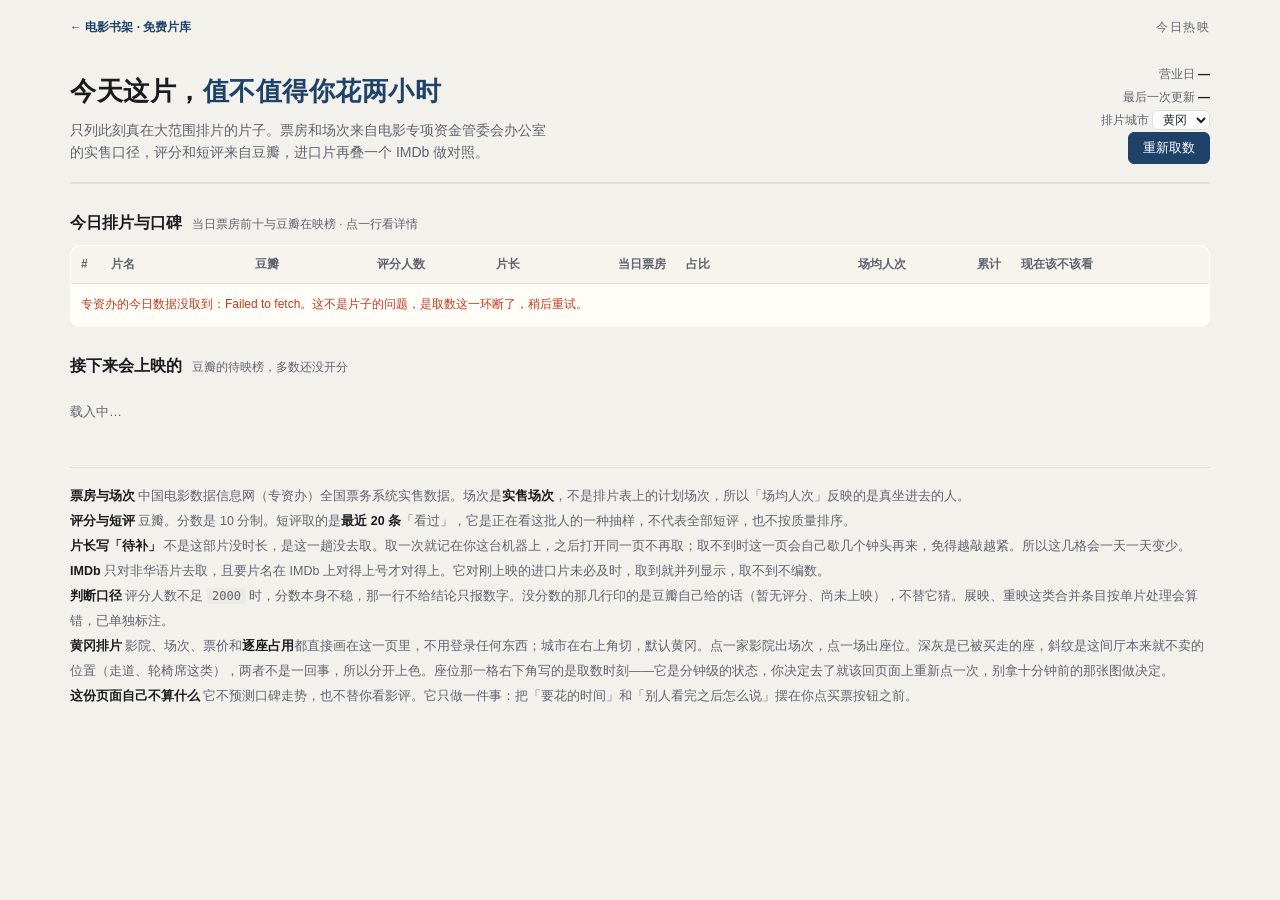
<file: today/index.html>
<!DOCTYPE html>
<html lang="zh-CN">
<head>
<meta charset="UTF-8">
<meta name="viewport" content="width=device-width, initial-scale=1.0">
<title>今日热映 · 电影书架</title>
<meta name="description" content="院线电影决策看板：把专资办的实售数据、豆瓣评分与短评、IMDb 评分放在同一行里，帮你在买票前判断两小时会不会白花。">
<style>
:root{
  --paper:#f3f1ec; --card:#fffdf8; --ink:#191b1f; --sub:#5f6570; --line:#e2ded6;
  --navy:#1f4368; --teal:#2f6f6b; --up:#c23a22; --down:#2c7a5b; --amber:#b6801f;
  --good:#2c7a5b; --mid:#b6801f; --bad:#c23a22; --unknown:#7d8492;
  --star:#e0a92e;
}
*{box-sizing:border-box}
body{margin:0;background:var(--paper);color:var(--ink);
  font:14px/1.6 -apple-system,"Segoe UI","PingFang SC","Microsoft YaHei",sans-serif;
  -webkit-font-smoothing:antialiased}
.wrap{max-width:1180px;margin:0 auto;padding:26px 20px 70px}

/* 顶 */
header{display:flex;align-items:flex-end;justify-content:space-between;gap:20px;flex-wrap:wrap;margin-bottom:6px}
h1{font-size:26px;margin:0;letter-spacing:.5px;font-weight:700}
h1 .q{color:var(--navy)}
.lead{color:var(--sub);margin:6px 0 0;max-width:62ch}
.stamp{font-size:12px;color:var(--sub);text-align:right;line-height:1.9}
.stamp b{color:var(--ink);font-weight:600;font-variant-numeric:tabular-nums}
.btn{border:1px solid var(--navy);background:var(--navy);color:#fff;border-radius:6px;
  padding:6px 14px;font-size:13px;cursor:pointer;font-family:inherit}
.btn:hover{background:#173452}
.btn.ghost{background:transparent;color:var(--navy)}
.btn.ghost:hover{background:#e9eef4}

/* 大盘条 */
.market{display:grid;grid-template-columns:repeat(auto-fit,minmax(150px,1fr));gap:1px;
  background:var(--line);border:1px solid var(--line);border-radius:10px;overflow:hidden;margin:18px 0 8px}
.market div{background:var(--card);padding:12px 14px}
.market .k{font-size:12px;color:var(--sub)}
.market .v{font-size:20px;font-weight:700;font-variant-numeric:tabular-nums;letter-spacing:-.3px}
.market .v small{font-size:12px;font-weight:400;color:var(--sub);margin-left:2px}

/* 表 */
.sec-h{display:flex;align-items:baseline;gap:10px;margin:26px 0 10px}
.sec-h h2{font-size:16px;margin:0;font-weight:700}
.sec-h .n{color:var(--sub);font-size:12px}
table{width:100%;border-collapse:collapse;background:var(--card);border:1px solid var(--line);border-radius:10px;overflow:hidden}
th{font-size:12px;color:var(--sub);font-weight:600;text-align:left;padding:9px 10px;background:#f7f4ee;border-bottom:1px solid var(--line);white-space:nowrap}
td{padding:11px 10px;border-bottom:1px solid #efece6;vertical-align:middle}
tr.row{cursor:pointer}
tr.row:hover td{background:#f8f5ee}
tr.row.open td{background:#f4f0e6}
.num{font-variant-numeric:tabular-nums;text-align:right}
th.num{text-align:right}
.rk{width:30px;color:var(--sub);font-variant-numeric:tabular-nums}
.nm{font-weight:600;font-size:15px}
.nm .tag{display:inline-block;font-size:11px;font-weight:400;color:var(--sub);background:#eef0ea;border:1px solid #e0e3da;
  border-radius:4px;padding:0 6px;margin-left:6px;vertical-align:1px}
.nm .sub{display:block;font-size:12px;font-weight:400;color:var(--sub);margin-top:2px}
.score{font-size:19px;font-weight:700;font-variant-numeric:tabular-nums;letter-spacing:-.4px}
.score.s-good{color:var(--good)} .score.s-mid{color:var(--mid)} .score.s-bad{color:var(--bad)} .score.s-none{color:var(--unknown);font-size:13px;font-weight:400}
.verdict{display:inline-block;font-size:12px;border-radius:4px;padding:2px 8px;white-space:nowrap;font-weight:600}
.v-good{background:#e4f0ea;color:var(--good)} .v-mid{background:#f6eed9;color:var(--mid)}
.v-bad{background:#f7e6e1;color:var(--bad)} .v-none{background:#eceef0;color:var(--unknown)}
.trend-up{color:var(--up)} .trend-dn{color:var(--down)} .trend-flat{color:var(--sub)}
.bar{height:5px;background:#e8e4db;border-radius:3px;overflow:hidden;min-width:52px}
.bar i{display:block;height:100%;background:var(--navy);border-radius:3px}
.dash{color:#b9bec7}

/* 展开 */
tr.detail>td{background:#faf8f3;padding:0;border-bottom:1px solid var(--line)}
.dbox{display:grid;grid-template-columns:minmax(260px,1.05fr) minmax(300px,1.5fr) minmax(210px,.85fr);gap:0}
.dcol{padding:16px 18px;border-right:1px solid var(--line)}
.dcol:last-child{border-right:0}
.sess{grid-column:1/-1;border-top:1px solid var(--line);padding:14px 18px 16px}
.sess .datebar{display:flex;gap:10px;align-items:center;flex-wrap:wrap}
.cin{border-top:1px solid var(--line);margin-top:10px}
.cin .hd{display:flex;gap:12px;align-items:baseline;padding:8px 2px;cursor:pointer;font-size:13px}
.cin .hd:hover{background:#f4f1ea}
.cin .cn{font-weight:600;flex:1 1 220px;min-width:0}
.cin .cd{color:var(--sub);font-size:12px;white-space:nowrap}
.cin .cp{font-variant-numeric:tabular-nums;white-space:nowrap}
.cin .sc{display:none;padding:2px 2px 10px;font-size:12.5px;color:var(--ink)}
.cin.open .sc{display:block}
.sess .slot{display:inline-block;border:1px solid var(--line);border-radius:6px;padding:3px 8px;margin:0 6px 6px 0;background:#fff;white-space:nowrap}
.sess button.slot{font:inherit;font-size:12.5px;color:inherit;cursor:pointer}
.sess .slot b{font-weight:600;font-variant-numeric:tabular-nums}
.sess .slot.on{background:#fbf1d6;border-color:#b9975b}
.seatbox{margin:4px 0 2px}
.sbar{display:flex;gap:7px;align-items:center;flex-wrap:wrap;font-size:12px;color:var(--sub);margin:2px 0 8px}
.sgrid{overflow-x:auto;padding:2px 0 4px}
.srow{display:flex;gap:3px;align-items:center;margin-bottom:3px}
.srl{width:18px;flex:0 0 auto;color:var(--sub);font-size:11px;text-align:right;margin-right:4px;font-variant-numeric:tabular-nums}
.sq{display:inline-block;width:15px;height:13px;flex:0 0 auto;border-radius:3px;border:1px solid #a9b3a0;background:#fff}
.sbar .sq{width:13px;height:11px}
.ssold{background:#9aa0ab;border-color:#878d98}
.smaint{background:repeating-linear-gradient(45deg,#e6e3db,#e6e3db 3px,#f7f5f0 3px,#f7f5f0 6px);border-color:#dcd8ce}
.snone{background:transparent;border-color:transparent}
.slove{width:26px}
.sbar .slove{width:22px}
.swhen{margin-left:auto;font-size:11px;white-space:nowrap}
.sel{font:inherit;font-size:12px;color:var(--ink);background:#fff;border:1px solid var(--line);border-radius:6px;padding:1px 6px}
.dcol h3{font-size:12px;color:var(--sub);margin:0 0 9px;font-weight:600;letter-spacing:.4px}
.dl{display:grid;grid-template-columns:56px 1fr;gap:4px 10px;font-size:13px}
.dl dt{color:var(--sub)}
.dl dd{margin:0}
.intro{font-size:13px;color:#3b4048;margin-top:12px;max-height:132px;overflow:auto;line-height:1.75}
.cmt{border-left:2px solid var(--line);padding:6px 0 6px 10px;margin-bottom:9px;font-size:13px}
.cmt .meta{font-size:11px;color:var(--sub);margin-top:3px}
.cmt .st{font-weight:700;font-variant-numeric:tabular-nums;margin-right:5px}
.st-5{color:var(--good)}.st-4{color:#4f8a5b}.st-3{color:var(--mid)}.st-2{color:#c1703a}.st-1{color:var(--bad)}
.mood{display:flex;height:7px;border-radius:4px;overflow:hidden;margin:2px 0 12px;background:#e8e4db}
.mood i{display:block;height:100%}
.mood .g{background:var(--good)}.mood .m{background:var(--mid)}.mood .b{background:var(--bad)}
.moodn{font-size:12px;color:var(--sub);margin-bottom:12px}
.imdb{font-size:13px}
.imdb .big{font-size:24px;font-weight:700;color:#a8850a;letter-spacing:-.5px;font-variant-numeric:tabular-nums}
.imdb .big small{font-size:12px;color:var(--sub);font-weight:400}
.pill{display:inline-block;font-size:12px;border:1px solid var(--line);background:#fff;border-radius:4px;padding:1px 7px;margin:0 6px 6px 0}
.loading{color:var(--sub);font-size:13px;padding:14px 0}
.err{color:var(--bad);font-size:12px}
.warn{background:#fdf6e6;border:1px solid #f0e2bd;border-radius:8px;padding:10px 14px;font-size:13px;margin:14px 0;color:#6b5417}
.warn b{color:#4d3c0d}

/* 待映 */
.chips{display:flex;flex-wrap:wrap;gap:8px}
.chip{background:var(--card);border:1px solid var(--line);border-radius:8px;padding:8px 12px;font-size:13px;min-width:150px}
.chip b{font-weight:600}
.chip .m{font-size:11px;color:var(--sub);margin-top:2px}
.chip .r{float:right;font-weight:700;font-variant-numeric:tabular-nums}

/* 说明 */
.notes{margin-top:30px;padding-top:16px;border-top:1px solid var(--line);color:var(--sub);font-size:12.5px;line-height:2}
.notes b{color:var(--ink)}
.notes code{background:#eceae4;padding:1px 5px;border-radius:3px;font-size:12px}
@media (max-width:900px){.dbox{grid-template-columns:1fr}.dcol{border-right:0;border-bottom:1px solid var(--line)}}
.site-switch{max-width:1180px;margin:0 auto;padding:18px 20px 0;display:flex;align-items:center;justify-content:space-between;gap:16px;font-size:12px}
.site-switch a{display:inline-flex;align-items:center;gap:7px;color:var(--navy);font-weight:700;text-decoration:none}
.site-switch a:hover{text-decoration:underline}
.site-switch span{color:var(--sub);letter-spacing:.12em}
@media(max-width:600px){.site-switch{padding:14px 16px 0}.site-switch span{display:none}}
</style>
</head>
<body>
<nav class="site-switch" aria-label="电影书架导航">
  <a href="../">← 电影书架 · 免费片库</a>
  <span>今日热映</span>
</nav>
<div class="wrap">

<header>
  <div>
    <h1>今天这片，<span class="q">值不值得你花两小时</span></h1>
    <p class="lead">只列此刻真在大范围排片的片子。票房和场次来自电影专项资金管委会办公室的实售口径，评分和短评来自豆瓣，进口片再叠一个 IMDb 做对照。</p>
  </div>
  <div class="stamp">
    <div>营业日 <b id="tDay">—</b></div>
    <div>最后一次更新 <b id="tUpd">—</b></div>
    <div>排片城市 <select id="citySel" class="sel"></select></div>
    <div><button class="btn" id="bReload">重新取数</button></div>
  </div>
</header>

<div class="market" id="market"></div>
<div id="banner"></div>

<div class="sec-h">
  <h2>今日排片与口碑</h2>
  <span class="n" id="tblNote">当日票房前十与豆瓣在映榜 · 点一行看详情</span>
</div>
<table>
  <thead><tr>
    <th class="rk">#</th>
    <th>片名</th>
    <th class="num">豆瓣</th>
    <th class="num">评分人数</th>
    <th class="num">片长</th>
    <th class="num">当日票房</th>
    <th>占比</th>
    <th class="num">场均人次</th>
    <th class="num">累计</th>
    <th>现在该不该看</th>
  </tr></thead>
  <tbody id="tb"><tr><td colspan="10" class="loading">正在取数…</td></tr></tbody>
</table>

<div class="sec-h"><h2>接下来会上映的</h2><span class="n">豆瓣的待映榜，多数还没开分</span></div>
<div class="chips" id="soon"><span class="loading">载入中…</span></div>

<div class="notes">
  <div><b>票房与场次</b> 中国电影数据信息网（专资办）全国票务系统实售数据。场次是<b>实售场次</b>，不是排片表上的计划场次，所以「场均人次」反映的是真坐进去的人。</div>
  <div><b>评分与短评</b> 豆瓣。分数是 10 分制。短评取的是<b>最近 20 条</b>「看过」，它是正在看这批人的一种抽样，不代表全部短评，也不按质量排序。</div>
  <div><b>片长写「待补」</b> 不是这部片没时长，是这一趟没去取。取一次就记在你这台机器上，之后打开同一页不再取；取不到时这一页会自己歇几个钟头再来，免得越敲越紧。所以这几格会一天一天变少。</div>
  <div><b>IMDb</b> 只对非华语片去取，且要片名在 IMDb 上对得上号才对得上。它对刚上映的进口片未必及时，取到就并列显示，取不到不编数。</div>
  <div><b>判断口径</b> 评分人数不足 <code>2000</code> 时，分数本身不稳，那一行不给结论只报数字。没分数的那几行印的是豆瓣自己给的话（暂无评分、尚未上映），不替它猜。展映、重映这类合并条目按单片处理会算错，已单独标注。</div>
  <div><b>黄冈排片</b> 影院、场次、票价和<b>逐座占用</b>都直接画在这一页里，不用登录任何东西；城市在右上角切，默认黄冈。点一家影院出场次，点一场出座位。深灰是已被买走的座，斜纹是这间厅本来就不卖的位置（走道、轮椅席这类），两者不是一回事，所以分开上色。座位那一格右下角写的是取数时刻——它是分钟级的状态，你决定去了就该回页面上重新点一次，别拿十分钟前的那张图做决定。</div>
  <div><b>这份页面自己不算什么</b> 它不预测口碑走势，也不替你看影评。它只做一件事：把「要花的时间」和「别人看完之后怎么说」摆在你点买票按钮之前。</div>
</div>

</div>

<script>
'use strict';
/* ============ 取数 ============ */
/* 专资办和排片那一层都不回跨域头，得借一层转发。线上是 proxy.jiuchu.top 上那个 Worker；
   本机预览时同一批路由由 preview-server.js 提供，所以这里按域名切，不发绝对地址。 */
const PROXY = /^(127\.0\.0\.1|localhost)$/.test(location.hostname) ? '' : 'https://proxy.jiuchu.top';
const ZGY_BASE = 'https://www.zgdypw.cn/data/';
const DB_BASE  = 'https://m.douban.com/rexxar/api/v2';
const MINI = 2000;                     // 评分人数低于这个数就不下结论
const MINR = 8;                        // 展开短评至少要这么多条带文字

// 豆瓣的三个榜单都没收录的片子，手工补条目号；键是去掉标点空格的专资办片名。
// 条目号就是 https://movie.douban.com/subject/<这里>/ 地址里那串数字。
const SEED_IDS = {
  '我们仅有一次的人生': '36424371'
};

const norm = s => String(s || '').replace(/[\u200e\u200f\u202a\u200b\u3000\s]/g, '').replace(/[：:·.。]/g, '').toLowerCase();
const isShow = s => /展映|艺联|全国.*经典|影展|电影节/.test(String(s));

function jget(url, headers) {
  return fetch(url, { headers: headers || {}, signal: AbortSignal.timeout(20000) })
    .then(r => { if (!r.ok) throw new Error('HTTP ' + r.status); return r.text(); })
    .then(t => { try { return JSON.parse(t); } catch (e) { throw new Error('返回的不是 JSON'); } });
}

/* 豆瓣和 IMDb 都只认 JSONP：浏览器 <script> 会带上本页的 Referer，豆瓣要的就是这个头。 */
function jsonp(base, params) {
  return new Promise((resolve, reject) => {
    const cb = '__jp' + Math.random().toString(36).slice(2, 8);
    const s = document.createElement('script');
    let done = false;
    const settle = fn => a => { if (done) return; done = true; clearTimeout(timer);
      try { delete window[cb]; } catch (e) {} s.remove(); fn(a); };
    const ok = settle(resolve), bad = settle(reject);
    window[cb] = d => ok(d);
    s.onerror = () => bad(new Error('脚本没加载上'));
    const timer = setTimeout(() => bad(new Error('超时')), 15000);
    const q = Object.entries(params).map(([k, v]) => k + '=' + encodeURIComponent(v)).join('&');
    s.src = base + (base.includes('?') ? '&' : '?') + q + '&callback=' + cb;
    document.head.appendChild(s);
  });
}
const qp = o => Object.entries(o).map(([k, v]) => k + '=' + encodeURIComponent(v)).join('&');

/* 豆瓣：热映 / 待映 两个榜单，匿名可取，一次给全 ID＋评分＋主创 */
const dbShowing = () => jsonp(DB_BASE + '/subject_collection/movie_showing/items',
  { count: 60, for_mobile: 1, ck: 'jq_a' });
const dbSoon = () => jsonp(DB_BASE + '/subject_collection/movie_soon/items',
  { count: 30, for_mobile: 1, ck: 'jq_a' });
const dbSearch = name => jsonp(DB_BASE + '/search/suggestion', { q: name });
/* 豆瓣：单片详情、最近短评 —— 展开时才发 */
const dbDetail = id => jsonp(`${DB_BASE}/movie/${id}`, { for_mobile: 1, ck: 'jq_a' });
const dbCmts = id => jsonp(`${DB_BASE}/movie/${id}/interests`,
  { status: 'done', sort: 'new', count: 20, for_mobile: 1, ck: 'jq_a' });

/* 专资办：没有跨域头，必须借一层转发 */
const zgy = f => jget(PROXY + '/proxy?url=' + encodeURIComponent(ZGY_BASE + f));

/* 排片与座位：这一层从片单、影院、场次到逐座状态是同一家给的，不要登录态也不收凭证。
   它不回跨域头，所以和专资办一样走中转，中转那一侧只补一个公开的分站号。
   坐标只用来算距离，城市是这里写死的，不是按访问者 IP 猜的。 */
const CITIES = [
  { name: '黄冈', code: '421100', lat: 30.453, lng: 114.871 },
  { name: '武汉', code: '420100', lat: 30.517, lng: 114.365 },
  { name: '鄂州', code: '420700', lat: 30.394, lng: 114.895 },
  { name: '黄石', code: '420200', lat: 30.200, lng: 114.972 },
  { name: '孝感', code: '420900', lat: 30.917, lng: 113.955 }
];
const CITY_KEY = 'movieboard.city.v1';
const fxCity = () => CITIES[Math.min(+(localStorage.getItem(CITY_KEY) || 0) || 0, CITIES.length - 1)] || CITIES[0];

const fx = (p, params) => jget(PROXY + '/fx?' + qp(Object.assign({ p }, params)));
const fxData = r => {
  if (!r || typeof r !== 'object') throw new Error('没回话');
  if (r.code !== 0) throw new Error(String(r.error || r.msg || ('code ' + r.code)).slice(0, 70));
  return r.data || {};
};

/* 时刻：它给的是毫秒时间戳，按北京切 */
const hhmm = ms => { const d = new Date(ms + 8 * 3600000);
  return String(d.getUTCHours()).padStart(2, '0') + ':' + String(d.getUTCMinutes()).padStart(2, '0'); };
const ymd = d => { const x = new Date(d.getTime() + 8 * 3600000);
  return x.toISOString().slice(0, 10); };

let fxCache = { code: '', at: 0, list: null };
async function fxFilms() {
  const c = fxCity();
  if (fxCache.code === c.code && fxCache.list && Date.now() - fxCache.at < 6 * 3600e3) return fxCache.list;
  const d = fxData(await fx('/api/mongo/film_list', { cityCode: c.code, type: 'HotFilm' }));
  fxCache = { code: c.code, at: Date.now(), list: (d.list || []).map(f => ({
    id: f.filmId, name: f.name, dur: f.duration, area: f.movieArea })) };
  return fxCache.list;
}
const matchFx = (name, list) => {
  const n = norm(name);
  if (!n) return null;
  return list.find(s => norm(s.name) === n)
      || list.find(s => norm(s.name).includes(n) || n.includes(norm(s.name)))
      || null;
};

async function fxDates(filmId) {
  const c = fxCity();
  const d = fxData(await fx('/api/mongo/film_dates', { cityCode: c.code, filmId }));
  return (d.cinemaDates || []).map(x => x.date);
}
async function fxCinemas(filmId, date) {
  const c = fxCity();
  const d = fxData(await fx('/api/mongo/film_cinema_list', {
    cityCode: c.code, regionId: '', cinemaLineId: '', page: 0, keywords: '',
    latitude: c.lat, longitude: c.lng, date, filmId, tags: '' }));
  return { total: d.total || 0, list: (d.list || []).map(x => ({
    id: x.cinemaId, name: x.cinemaName, addr: x.cinemaAddress,
    dist: x.distanceText, price: x.netPrice, down: x.downPrice })) };
}

const roomCache = {};
async function fxRooms(cinemaId, filmId, date) {
  const key = cinemaId + '|' + filmId + '|' + date;
  if (roomCache[key]) return roomCache[key];
  const d = fxData(await fx('/api/mongo/film_rooms', { cinemaId, filmId, date }));
  const out = (d.rooms || []).map(r => ({
    sid: r.showId, ts: +r.showTime, open: hhmm(r.showTime), hall: r.hallName,
    ver: r.showVersionType, lang: r.language, price: r.netPrice, dur: r.duration }))
    .sort((a, b) => a.ts - b.ts);
  roomCache[key] = out;
  return out;
}

async function fxSeats(showId) {
  const d = fxData(await fx('/api/mongo/room_seats', { showId }));
  return { room: d.room || {}, sections: (d.room && d.room.sections) || [], seats: d.seats || [] };
}

/* IMDb：OMDb 负责把片名换成 tt 号（它有跨域头），实时评分只能从 IMDb 自己的
   打包接口取，那个接口没有跨域头，只认 <script> 标签式的回调。 */
function imdbPacked(tt) {
  return new Promise((resolve, reject) => {
    const s = document.createElement('script');
    const prev = window.imdb;
    let done = false;
    const settle = fn => a => { if (done) return; done = true; clearTimeout(timer);
      if (prev === undefined) delete window.imdb; else window.imdb = prev;
      s.remove(); fn(a); };
    const ok = settle(resolve), bad = settle(reject);
    window.imdb = { rating: { run: d => ok(d) } };
    s.onerror = () => bad(new Error('IMDb 没回话'));
    const timer = setTimeout(() => bad(new Error('超时')), 12000);
    s.src = 'https://p.media-imdb.com/static-content/documents/v1/title/' + tt +
            '/ratings%3Fjsonp=imdb.rating.run:imdb.api.title.ratings/data.json';
    document.head.appendChild(s);
  });
}

async function imdbOf(title, year) {
  if (!title) return null;
  const o = await jget('https://www.omdbapi.com/?apikey=40700ff1&' + qp({ t: title, y: year || '' }));
  if (!o || !o.imdbID || o.Response === 'False') return null;
  let rating = null, votes = null, top = null;
  if (o.imdbRating && o.imdbRating !== 'N/A') rating = +o.imdbRating;
  if (o.imdbVotes && o.imdbVotes !== 'N/A') votes = +String(o.imdbVotes).replace(/,/g, '');
  try {
    const d = await imdbPacked(o.imdbID);
    const r = d && d.resource;
    if (r) { if (r.rating) rating = +r.rating; if (r.ratingCount) votes = +r.ratingCount; if (r.topRank) top = +r.topRank; }
  } catch (e) { /* packed 取不到就退回 OMDb 的那份 */ }
  const rt = (o.Ratings || []).find(x => x.Source === 'Rotten Tomatoes');
  return { tt: o.imdbID, en: o.Title, yr: o.Year, rating, votes, top,
           metascore: o.Metascore, rt };
}

/* ============ 展示 ============ */
const bj = iso => { const d = new Date(new Date(iso).getTime() + 8 * 3600000);
  return `${d.getUTCMonth() + 1}/${d.getUTCDate()} ${String(d.getUTCHours()).padStart(2, '0')}:${String(d.getUTCMinutes()).padStart(2, '0')}`; };
const wan = v => v >= 10000 ? (v / 10000).toFixed(2) + '<small>亿</small>' : Math.round(v) + '<small>万</small>';
const cnt = v => v >= 10000 ? (v / 10000).toFixed(1) + '万' : (v == null ? '—' : String(v));
const esc = s => String(s == null ? '' : s).replace(/[&<>"]/g, c => ({ '&': '&amp;', '<': '&lt;', '>': '&gt;', '"': '&quot;' }[c]));

const S = { films: [], db: new Map(), market: null };

/* 片长取一次就存本机，因为这一栏只会给新上的片子带来新请求，老片子不必每次再取一遍。 */
const DUR_KEY = 'movieboard.dur.v1';
const durCache = (() => {
  let m = {};
  try { m = JSON.parse(localStorage.getItem(DUR_KEY) || '{}') || {}; } catch (e) {}
  return {
    get: id => m[id],
    has: id => m[id] !== undefined,
    put(id, v) { m[id] = v; try { localStorage.setItem(DUR_KEY, JSON.stringify(m)); } catch (e) {} }
  };
})();
const durHtml = v => v ? v + '<small style="color:var(--sub)"> 分钟</small>' : '<span class="dash">—</span>';

/* 被挡一次之后，紧接着再试只会让那一扇窗关得更久（实测挡过一次以后连隔 6 秒的三发全是同一句拒绝）。
   所以记下被挡的时刻：这台机器上三小时之内不再自动去取，手动展开仍然试。 */
const BLOCK_KEY = 'movieboard.detBlock.v1';
const BLOCK_MS = 3 * 3600 * 1000;
const detBlocked = () => Date.now() - (+(localStorage.getItem(BLOCK_KEY) || 0)) < BLOCK_MS;
const markBlocked = () => { try { localStorage.setItem(BLOCK_KEY, String(Date.now())); } catch (e) {} };
const clearBlocked = () => { try { localStorage.removeItem(BLOCK_KEY); } catch (e) {} };

/* 榜单在没分数时自己会给一句话，这句话照抄，不替它编。 */
const nrReason = f => (f.db && f.db.null_rating_reason) || '';

function verdict(f) {
  if (f.show) return ['v-none', '展映合并条目', '不是单片，按单片算会错'];
  if (!f.id) return ['v-none', '豆瓣没对上号', '这份片单里没有它的豆瓣条目，不给结论'];
  const r = f.db && f.db.rating;
  if (!r || !r.value) {
    const why = nrReason(f);
    if (why === '尚未上映') return ['v-none', '还没上映', '豆瓣标的就是尚未上映，分不出好坏'];
    if (why) return ['v-none', why, '看的人太少或片子太新，没有可信分数'];
    return ['v-none', '豆瓣还没开分', '片太新或看的人太少，没有可信分数'];
  }
  const n = r.count;
  if (n < MINI) return ['v-none', `样本仅 ${n} 人`, '人太少，分数本身不稳，别当依据'];
  const v = r.value;
  if (v >= 7.5) return ['v-good', '可以放心去看', `豆瓣 ${v.toFixed(1)} 分、${n} 人评`];
  if (v >= 6.5) return ['v-good', '大概率不亏', `豆瓣 ${v.toFixed(1)} 分`];
  if (v >= 5.5) return ['v-mid', '挑着看', `豆瓣 ${v.toFixed(1)} 分，接受不了节奏慢就别去`];
  if (v >= 4.5) return ['v-mid', '类型片，别指望剧情', `豆瓣 ${v.toFixed(1)} 分`];
  return ['v-bad', '大概率踩雷', `豆瓣 ${v.toFixed(1)} 分、${n} 人评`];
}

function renderMarket() {
  const d = S.market.day, rt = S.market.rt;
  const perSession = d.session ? (d.audience / d.session) : null;
  const price = d.audience ? (d.box * 1e4 / d.audience) : null;
  document.getElementById('market').innerHTML = [
    ['当日总票房', wan(d.box), ''],
    ['观影人次', cnt(d.audience), ''],
    ['实售场次', cnt(d.session), ''],
    ['营业影院', cnt(d.cinema), ''],
    ['场均人次', perSession == null ? '—' : perSession.toFixed(2), ''],
    ['平均票价', price == null ? '—' : price.toFixed(1) + '<small>元</small>', ''],
    ['此刻累计', rt ? wan(rt.totalBoxoffice) + `<small> · 含服务费 ${rt.totalService}万</small>` : '—', '']
  ].map(([k, v]) => `<div><div class="k">${k}</div><div class="v">${v}</div></div>`).join('');
  document.getElementById('tDay').textContent = S.market.businessDay;
  document.getElementById('tUpd').textContent = bj(new Date().toISOString());
}

function renderTable() {
  const tot = S.market.day.box;
  document.getElementById('tb').innerHTML = S.films.map((f, i) => {
    const r = f.db && f.db.rating;
    const hasR = r && r.value;
    const cls = !hasR ? 's-none' : r.count < MINI ? 's-none' : r.value >= 6.5 ? 's-good' : r.value >= 5 ? 's-mid' : 's-bad';
    const [vc, vt] = verdict(f);
    const ratio = f.hasBox && f.day > 0 ? f.total / f.day : null;
    const trend = !f.hasBox ? '<span class="dash">—</span>'
      : ratio <= 1.6 ? '<span class="trend-up">刚开画</span>'
      : ratio >= 40 ? '<span class="trend-dn">已放很久</span>'
      : '<span class="trend-flat">放映中</span>';
    return `<tr class="row" data-i="${i}">
      <td class="rk">${f.hasBox ? f.rank : '—'}</td>
      <td class="nm">${esc(f.name)}${f.show ? '<span class="tag">展映</span>' : ''}
        ${f.info ? `<span class="sub">${esc(f.info)}</span>` : ''}</td>
      <td class="num"><span class="score ${cls}" data-cell="s" title="${esc(hasR ? '' : nrReason(f))}">${
        hasR ? r.value.toFixed(1) : f.id ? (nrReason(f) || '未开分') : '未收录'}</span></td>
      <td class="num" data-cell="n">${hasR ? cnt(r.count) : '<span class="dash">—</span>'}</td>
      <td class="num" data-cell="d">${f.id ? (durCache.has(f.id) ? durHtml(durCache.get(f.id))
                          : '<span class="dash" title="还没去取，点开这一行就会补上">待补</span>')
                          : '<span class="dash">—</span>'}</td>
      <td class="num">${f.hasBox ? f.day.toFixed(0) + '<small style="color:var(--sub)"> 万</small>' : '<span class="dash">—</span>'}</td>
      <td>${f.hasBox ? `<div class="bar"><i style="width:${Math.min(100, f.day / tot * 100).toFixed(1)}%"></i></div>
        <span style="font-size:11px;color:var(--sub)">${(f.day / tot * 100).toFixed(1)}%</span>` : '<span class="dash">—</span>'}</td>
      <td class="num">${f.hasBox && f.session ? (f.aud / f.session).toFixed(1) : '—'}</td>
      <td class="num">${f.hasBox ? (f.total >= 10000 ? (f.total / 1e4).toFixed(2) + '<small style="color:var(--sub)"> 亿</small>' : f.total.toFixed(0) + '<small style="color:var(--sub)"> 万</small>') + '<br>' + trend : '<span class="dash">—</span>'}</td>
      <td><span class="verdict ${vc}" data-cell="v" title="${esc(verdict(f)[2])}">${vt}</span></td>
    </tr><tr class="detail" data-d="${i}" hidden><td colspan="10"></td></tr>`;
  }).join('');
  document.querySelectorAll('tr.row').forEach(tr => tr.onclick = () => toggle(+tr.dataset.i, tr));
}

async function toggle(i, tr) {
  const drow = document.querySelector(`tr.detail[data-d="${i}"]`);
  const open = !drow.hidden;
  document.querySelectorAll('tr.detail').forEach(d => { d.hidden = true; });
  document.querySelectorAll('tr.row').forEach(r => r.classList.remove('open'));
  if (open) return;
  drow.hidden = false; tr.classList.add('open');
  const f = S.films[i];
  if (!drow.dataset.loaded) {
    drow.querySelector('td').innerHTML = '<div class="loading">正在取这部片的详情…</div>';
    drow.dataset.loaded = '1';
    drow.querySelector('td').innerHTML = await buildDetail(f);
    fillSessions(f, drow);          // 排片那一格单独填，取数慢也不挡上面那些
  }
}

/* 票房结构：只吃专资办的那一行，不依赖豆瓣，所以没条目号也能给 */
function boxStruct(f) {
  if (!f.hasBox) return `<h3 style="margin-top:0">票房结构</h3><div class="imdb">专资办这份接口只给当日票房前十，这部片没有单部当日票房、场次和累计数据。</div>`;
  const ratio = f.day > 0 ? f.total / f.day : null;
  return `<h3 style="margin-top:0">票房结构</h3><div class="imdb">
    <div class="dl"><dt>当日</dt><dd>${f.day.toFixed(1)} 万元</dd>
      <dt>累计</dt><dd>${f.total >= 10000 ? (f.total / 1e4).toFixed(2) + ' 亿元' : f.total.toFixed(1) + ' 万元'}</dd>
      <dt>累计/当日</dt><dd>${ratio == null ? '—' : ratio.toFixed(1) + ' 倍'}</dd>
      <dt>实售场次</dt><dd>${f.session} 场</dd>
      <dt>观影人次</dt><dd>${f.aud} 人</dd>
      <dt>场均人次</dt><dd>${f.session ? (f.aud / f.session).toFixed(2) : '—'}</dd>
      <dt>票价</dt><dd>${f.aud ? (f.day * 1e4 / f.aud).toFixed(1) : '—'} 元</dd></div>
    <div class="moodn" style="margin-top:8px">累计/当日 在 1.6 倍以内基本是刚开画，数字还在爬；超过 40 倍说明已经放了很久，剩下的多是长尾。</div>
  </div>`;
}

/* 排片这一格：日期和影院先给，场次等点开那一家再取，座位等点开那一格再取。
   座位图就在这格里面——它给的是「这一场此刻还剩哪些位置」，不是画一张好看的厅。 */
function sessionBlock(f) {
  return `<div class="sess" data-sess>
    <h3>${esc(fxCity().name)}排片 · 座位</h3>
    <div class="sessbody"><span class="moodn" style="margin:0">正在取这一部在${esc(fxCity().name)}的场次…</span></div>
  </div>`;
}

/* 它把座位状态写成两个字段：whstate=LK 是这间厅永久不卖的位置（它自己前端标「维护」），
   status=LK 才是被人买走的。合成一个色，满场和空场就长得一样。 */
const seatCls = s => s.whstate === 'LK' ? 'smaint' : (s.status === 'LK' ? 'ssold' : 'sfree');

function seatGrid(seats) {
  let maxR = 0, maxC = 0, minC = 1e9;
  const at = {};
  for (const s of seats) {
    const r = +s.rowNo, c = +s.columnNo;
    if (!(r > 0) || !(c > 0)) continue;
    if (r > maxR) maxR = r;
    if (c > maxC) maxC = c;
    if (c < minC) minC = c;
    at[r + ':' + c] = s;
  }
  if (!maxR) return '';
  let out = '';
  for (let r = 1; r <= maxR; r++) {
    out += `<div class="srow"><span class="srl">${r}</span>`;
    for (let c = minC; c <= maxC; c++) {
      const s = at[r + ':' + c];
      out += s ? `<span class="sq ${seatCls(s)}${s.lovestatus === 1 ? ' slove' : ''}" title="${esc(s.seatNo)}"></span>`
                : '<span class="sq snone"></span>';
    }
    out += '</div>';
  }
  return `<div class="sgrid">${out}</div>`;
}

function seatPanel(d, r) {
  let sold = 0, maint = 0, love = 0;
  for (const s of d.seats) {
    if (s.whstate === 'LK') maint++;
    else if (s.status === 'LK') sold++;
    if (s.lovestatus === 1) love++;
  }
  const free = d.seats.length - sold - maint;
  const pr = [...new Set(d.sections.map(x => x.netPrice).filter(x => x != null))];
  const hall = String((r && r.hall) || (d.room && d.room.hallName) || '').slice(0, 22);
  const dur = (r && r.dur) || (d.room && d.room.duration);
  return `<div class="sbar"><span class="sq sfree"></span>可选 ${free}` +
    `<span class="sq ssold"></span>已售 ${sold}` +
    (maint ? `<span class="sq smaint"></span>不卖 ${maint}` : '') +
    (love ? `<span class="sq slove"></span>情侣座` : '') +
    ` 共 ${d.seats.length} 座` +
    (pr.length ? ' · 票价 ' + pr.map(x => '￥' + (+x).toFixed(1)).join(' / ') : '') +
    ` · ${esc(hall)}${dur ? ' ' + esc(dur) + ' 分钟' : ''}` +
    ` <span class="swhen">座位状态取于 ${esc(hhmm(Date.now()))}</span></div>` + seatGrid(d.seats);
}

async function fillSessions(f, drow) {
  const box = drow.querySelector('[data-sess] .sessbody');
  if (!box) return;
  const cn = fxCity().name;
  let list;
  try { list = await fxFilms(); }
  catch (e) { box.innerHTML = `<div class="err">排片那层没答话：${esc(e.message)}。这一格空着是取数没接上，不是这部片没排。</div>`; return; }
  const m = matchFx(f.name, list);
  if (!m) { box.innerHTML = `<div class="moodn" style="margin:0">${esc(cn)}的片单（${list.length} 部）里没有这一部——可能刚下映，也可能这一家不卖它。</div>`; return; }
  const how = norm(m.name) === norm(f.name) ? '' : `（按片名对的，那边叫「${esc(m.name)}」）`;

  let dates = [];
  try { dates = await fxDates(m.id); } catch (e) { dates = []; }
  const today = ymd(new Date());
  if (!dates.length) dates = [today];
  let date = dates.includes(today) ? today : dates[0];

  const head = document.createElement('div');
  const body = document.createElement('div');
  box.innerHTML = '';
  box.appendChild(head);
  box.appendChild(body);

  async function load() {
    body.innerHTML = '<span class="moodn" style="margin:0">取影院…</span>';
    let cs;
    try { cs = await fxCinemas(m.id, date); }
    catch (e) { body.innerHTML = `<div class="err">影院列表没取到：${esc(e.message)}。</div>`; return; }
    if (!cs.list.length) { body.innerHTML = `<div class="moodn" style="margin:0">${esc(date)} ${esc(cn)}没有一家影院在排它。</div>`; return; }
    body.innerHTML = `<div class="moodn" style="margin:0 0 6px">${esc(date)} 本市 ${cs.total} 家在映、列最近 ${cs.list.length} 家；` +
      `点一行出场次，点一场出座位${how}。距离是从${esc(cn)}市中心量的，不是从你家。</div>` +
      cs.list.map((c, i) => `<div class="cin" data-c="${i}"><div class="hd">` +
        `<span class="cn">${esc(c.name)}</span>` +
        `<span class="cd">${esc(c.dist || '—')}</span>` +
        `<span class="cp">${c.price != null ? '￥' + (+c.price).toFixed(1) + ' 起' : '—'}</span>` +
        `</div><div class="sc"></div></div>`).join('');

    body.querySelectorAll('.cin').forEach(el => {
      const cin = cs.list[+el.dataset.c];
      el.querySelector('.hd').onclick = async () => {
        el.classList.toggle('open');
        if (el.dataset.got) return;
        el.dataset.got = '1';
        const sc = el.querySelector('.sc');
        sc.innerHTML = '<span class="moodn" style="margin:0">取场次…</span>';
        let rows;
        try { rows = await fxRooms(cin.id, m.id, date); }
        catch (e) { delete el.dataset.got; sc.innerHTML = `<span class="err">${esc(e.message)}</span>`; return; }
        if (!rows.length) { sc.innerHTML = '<span class="moodn" style="margin:0">这一家在这一天没排它（当天的表是空的），换一天或换一家。</span>'; return; }
        sc.innerHTML = rows.map(r =>
          `<button class="slot se" data-i="${r.sid}" title="${esc(r.hall || '')} ${esc(r.ver || '')}">` +
          `<b>${esc(r.open)}</b>${r.ver ? ' ' + esc(String(r.ver).slice(0, 8)) : ''}` +
          (r.price != null ? ` <span class="cd">￥${(+r.price).toFixed(1)}</span>` : '') +
          `</button>`).join('') + '<div class="seatbox"></div>';

        const sbox = sc.querySelector('.seatbox');
        sc.querySelectorAll('.se').forEach(b => {
          b.onclick = async () => {
            sc.querySelectorAll('.se').forEach(x => x.classList.toggle('on', x === b));
            if (sbox.dataset.sid === b.dataset.i && sbox.innerHTML) { sbox.innerHTML = ''; sbox.dataset.sid = ''; return; }
            sbox.dataset.sid = b.dataset.i;
            sbox.innerHTML = '<span class="moodn" style="margin:0">取座位…</span>';
            const r = rows.find(x => x.sid === b.dataset.i);
            try {
              const d = await fxSeats(b.dataset.i);
              if (!d.seats.length) { sbox.innerHTML = '<span class="moodn" style="margin:0">这一场没给座位表——不是空场，是它没回这一层。</span>'; return; }
              sbox.innerHTML = seatPanel(d, r);
            } catch (e) { sbox.innerHTML = `<span class="err">座位没取到：${esc(e.message)}</span>`; }
          };
        });
      };
    });
  }

  function drawDates() {
    head.innerHTML = `<div class="datebar" style="margin-bottom:8px">` +
      dates.map(d => `<button class="slot dt${d === date ? ' on' : ''}" data-d="${esc(d)}">` +
        `${esc(d === today ? '今天' : d.slice(5))}</button>`).join('') + '</div>';
    head.querySelectorAll('.dt').forEach(b => b.onclick = () => { date = b.dataset.d; drawDates(); load(); });
  }
  drawDates();
  load();
}

async function buildDetail(f) {
  if (f.show) return `<div class="dbox"><div class="dcol" style="grid-column:1/-1">
    <h3>这一行不是单部影片</h3><p style="font-size:13px;color:var(--sub);margin:0">
    它是「${esc(f.name)}」这类展映的合并条目，一部片子的场次和票房都不在这个数里，所以没有评分、也不参与上面的排序判断。</p></div></div>`;

  if (!f.id) return `<div class="dbox">
    <div class="dcol" style="grid-column:1/3"><h3>这一行只有票房，没有口碑</h3>
      <p style="font-size:13px;margin:0 0 12px">豆瓣的热映、待映、热门三张榜里都没有这部片，
      所以条目号、评分、短评都取不到——不是它没分，是这一环没接上。没有条目信息也没法去 IMDb 对号。</p>
      <p style="font-size:13px;color:var(--sub);margin:0">知道它的豆瓣地址（形如
      <code>https://movie.douban.com/subject/xxxxxxxx/</code>）的话，把那串数字加进源码 SEED_IDS 这张表，
      这一行就补齐了。</p></div>
    <div class="dcol">${boxStruct(f)}</div>${sessionBlock(f)}</div>`;

  const parts = [];
  const fails = [];
  let det = null, cmts = null, imdb = null;
  try { det = f._det || await dbDetail(f.id); clearBlocked(); }
  catch (e) { fails.push('豆瓣条目：' + e.message); markBlocked(); }
  try { cmts = await dbCmts(f.id); } catch (e) { fails.push('豆瓣短评：' + e.message); }

  /* 榜单那一格本来就带着原名、主创、制片国家和类型，详情被挡时这几栏照样填得上；
     只有片长、上映日、简介必须逐片取详情。 */
  const L = f.db || {};
  const li = String(L.info || '').split('/').map(x => x.trim());
  const names = a => (a || []).map(x => typeof x === 'string' ? x : (x && x.name) || '').filter(Boolean);
  const orig = (det && det.original_title) || L.original_title || '';
  const dirs = names(det ? det.directors : L.directors);
  const stars = names(det ? det.actors : L.actors);
  const genres = det ? (det.genres || []).join(' / ') : (li[1] || '');
  const countries = det ? (det.countries || []).join(' / ') : (li[0] || '');
  const langs = det ? (det.languages || []).join(' / ') : '';
  const yr = det ? det.year : L.year;
  const foreign = countries ? !/中国大陆/.test(countries) : true;
  if (foreign) {
    try { imdb = await imdbOf(orig || f.name, yr); }
    catch (e) { fails.push('IMDb：' + e.message); }
  }

  // 左：条目信息
  const dur = det && det.durations && det.durations[0] ? det.durations[0] : '';
  if (det) {                                  // 展开了就顺手把片长落到本机，表上那一格下次不用再取
    const mm = String(dur).match(/\d+/);
    if (mm && !durCache.has(f.id)) {
      durCache.put(f.id, +mm[0]);
      const tr = document.querySelector(`tr.row[data-i="${S.films.indexOf(f)}"] [data-cell="d"]`);
      if (tr) tr.innerHTML = durHtml(+mm[0]);
    }
  }
  const cached = durCache.get(f.id);
  parts.push(`<div class="dcol">
    <h3>条目</h3>
    <dl class="dl">
      <dt>原名</dt><dd>${esc(orig || '—')}</dd>
      <dt>导演</dt><dd>${esc(dirs.join('、') || '—')}</dd>
      <dt>主演</dt><dd>${esc(stars.slice(0, 5).join('、') || '—')}</dd>
      <dt>类型</dt><dd>${esc(genres || '—')}</dd>
      <dt>制片</dt><dd>${esc(countries || '—')}</dd>
      <dt>语言</dt><dd>${esc(langs || '—')}</dd>
      <dt>片长</dt><dd>${esc(dur || (cached ? cached + ' 分钟' : '—'))}</dd>
      <dt>上映</dt><dd>${esc((det ? det.pubdate : []).join('；') || '—')}</dd>
    </dl>
    ${det && det.intro ? `<div class="intro">${esc(det.intro)}</div>` : ''}
  </div>`);

  // 中：短评
  let mid = '<div class="dcol"><h3>最近 20 条「看过」</h3>';
  if (cmts && cmts.interests && cmts.interests.length) {
    const arr = cmts.interests, txt = arr.filter(x => x.comment && x.comment.trim().length > 4);
    const g = arr.filter(x => x.rating && x.rating.value >= 4).length;
    const m = arr.filter(x => x.rating && x.rating.value === 3).length;
    const b = arr.filter(x => x.rating && x.rating.value <= 2).length;
    const n = g + m + b;
    const avg = n ? arr.reduce((s, x) => s + (x.rating ? x.rating.value * 2 : 0), 0) / n : 0;
    const rObj = (det && det.rating) || (f.db && f.db.rating) || null;
    const total = rObj && rObj.count ? rObj.count : 0;
    mid += `<div class="mood"><i class="g" style="width:${n ? g / n * 100 : 0}%"></i><i class="m" style="width:${n ? m / n * 100 : 0}%"></i><i class="b" style="width:${n ? b / n * 100 : 0}%"></i></div>
      <div class="moodn">推荐 ${g} · 还行 ${m} · 较差 ${b}；${
        n ? `这 20 条折成十分制约 <b>${avg.toFixed(1)}</b>` : '这 20 条只打了勾，没打分'}${
        total > MINI ? `，全片累计 ${cnt(total)} 人打分` : ''}。</div>`;
    if (!txt.length) mid += '<div class="err">这 20 条只打了分，没写字。</div>';
    else mid += txt.slice(0, MINR).map(x => {
      const st = x.rating ? x.rating.value : 0;
      return `<div class="cmt"><span class="st st-${st}">${st * 2}分</span>${esc(x.comment).trim()}
        <div class="meta">${esc(x.user ? x.user.name : '')}${x.user && x.user.loc && x.user.loc.name ? ' · ' + esc(x.user.loc.name) : ''} · ${esc(x.create_time).slice(0, 16)}</div></div>`;
    }).join('');
    mid += `<div class="moodn" style="margin-top:10px">按时间倒序取的最近 20 条，不是按热度排的，也代表不了全部短评。</div>`;
  } else mid += '<div class="err">短评没取到' + (f.id ? '' : '（缺条目号）') + '。</div>';
  parts.push(mid + '</div>');

  // 右：IMDb + 票房结构
  let right = '<div class="dcol"><h3>外部对照</h3><div class="imdb">';
  if (!foreign) right += '<div class="moodn">华语片，IMDb 上评的人通常很少，这里不取。</div>';
  else if (imdb && imdb.rating) {
    right += `<div class="big">${(+imdb.rating).toFixed(1)}<small> / 10 · IMDb</small></div>
      <div class="moodn">${esc(imdb.en)} (${esc(imdb.yr)}) · ${cnt(imdb.votes)} 人评${
      imdb.top && imdb.top <= 250 ? ` · IMDb Top 250 第 ${imdb.top} 名` : ''}</div>`;
    if (imdb.metascore && imdb.metascore !== 'N/A') right += `<div><span class="pill">Metascore ${esc(imdb.metascore)}</span></div>`;
    if (imdb.rt && imdb.rt.Value) right += `<div><span class="pill">烂番茄 ${esc(imdb.rt.Value)}</span></div>`;
    right += '<div class="moodn">IMDb 的观众构成和豆瓣差得远，同一部片两边差 1 分以上很常见，看趋势别看差值。</div>';
  } else if (imdb) right += '<div class="err">在 IMDb 上对到了条目，但那条还没有评分。</div>';
  else right += '<div class="err">IMDb 这次没取到。</div>';

  right += '</div>' + boxStruct(f) + '</div>';
  parts.push(right);

  return `<div class="dbox">${parts.join('')}${sessionBlock(f)}</div>` +
    (fails.length ? `<div style="padding:10px 18px" class="err">这一格里有取数没成功的：${esc(fails.join('；'))}。空着的位置都是真没取到，不是没有。</div>` : '');
}

/* 片长这一栏榜单里没有，只能逐片取一次详情，顺带把分数刷成最新的那份。
   豆瓣的详情接口挡的是"一口气发太多"，不是当天总数：实测隔 5 秒连发 6 发全过，
   连发 8 发就被挡回来。所以这里严格一发一发地取、每发之间歇 5 秒，
   并且一被挡就整段停下——接着试只会让它挡得更久，剩下的格子下次打开再补。
   没补上的格子写「待补」，不写破折号——破折号是没这个数，待补是这个数拿得到、这次没去拿。 */
async function hydrate() {
  if (detBlocked()) return;                    // 三个钟头前刚被挡过，这一趟不去敲门
  const need = S.films.filter(f => f.id && !f.show && !durCache.has(f.id))
    .sort((a, b) => Number(Boolean(b.seedHit)) - Number(Boolean(a.seedHit)));
  for (const f of need) {
    const i = S.films.indexOf(f);
    const tr = document.querySelector(`tr.row[data-i="${i}"]`);
    if (!tr) continue;
    if (i) await new Promise(z => setTimeout(z, 5000));
    try {
      const d = f._det || await dbDetail(f.id);
      f._det = d;
      clearBlocked();
      const m = String((d.durations || [''])[0]).match(/\d+/);
      durCache.put(f.id, m ? +m[0] : 0);
      const dc = tr.querySelector('[data-cell="d"]');
      if (dc) dc.innerHTML = durHtml(m ? +m[0] : 0);
      if (!f.info) {   // 靠 SEED_IDS 补上的行没有副标题，从详情里拼一条
        f.info = [d.year, (d.countries || []).join(' '), (d.genres || []).join(' '),
                  (d.directors || []).map(x => x.name).join('、')].filter(Boolean).join(' / ');
        const sub = tr.querySelector('.nm .sub');
        if (sub) sub.textContent = f.info;
        else tr.querySelector('.nm').insertAdjacentHTML('beforeend', `<span class="sub">${esc(f.info)}</span>`);
      }
      if (d.rating && d.rating.value && f.db) {
        f.db.rating = d.rating;
        const r = d.rating;
        const sc = tr.querySelector('[data-cell="s"]');
        if (sc) { sc.textContent = r.value.toFixed(1);
          sc.className = 'score ' + (r.count < MINI ? 's-none' : r.value >= 6.5 ? 's-good' : r.value >= 5 ? 's-mid' : 's-bad'); }
        const nc = tr.querySelector('[data-cell="n"]');
        if (nc) nc.textContent = cnt(r.count);
        const vc = tr.querySelector('[data-cell="v"]');
        if (vc) {
          const [cls, text, why] = verdict(f);
          vc.className = 'verdict ' + cls;
          vc.textContent = text;
          vc.title = why;
        }
      }
    } catch (e) { markBlocked(); break; }   // 被挡回来了：这一趟到此为止，记下时刻，三小时内不再自动试
  }
}

/* ============ 主流程 ============ */
async function boot() {
  document.getElementById('tb').innerHTML = '<tr><td colspan="10" class="loading">正在取数…</td></tr>';
  const [day, rt, showing, soon] = await Promise.allSettled([
    zgy('searchDayBoxOffice.json'), zgy('realtimedata.json'), dbShowing(), dbSoon()
  ]);
  const bad = [];
  if (day.status !== 'fulfilled') { document.getElementById('tb').innerHTML =
    `<tr><td colspan="10" class="err">专资办的今日数据没取到：${esc(day.reason.message)}。这不是片子的问题，是取数这一环断了，稍后重试。</td></tr>`; return; }
  const D = day.value.data;
  S.market = { businessDay: D.businessDay, day: {
    box: D.dayBoxoffice.totalBoxoffice, audience: D.dayBoxoffice.totalAudience,
    session: D.dayBoxoffice.totalSession, cinema: D.dayBoxoffice.cinemaCount },
    rt: rt.status === 'fulfilled' ? rt.value : null };
  if (rt.status !== 'fulfilled') bad.push('此刻累计大盘');

  // 豆瓣榜单合成 ID 表
  const byName = new Map();
  for (const list of [showing, soon]) {
    if (list.status === 'fulfilled' && list.value.subject_collection_items)
      for (const it of list.value.subject_collection_items) if (!byName.has(norm(it.title))) byName.set(norm(it.title), it);
  }
  if (showing.status !== 'fulfilled') bad.push('豆瓣评分榜');

  const filmRows = D.top10Films.slice();
  const topNames = new Set(filmRows.map(f => norm(f.filmName)));
  if (showing.status === 'fulfilled') {
    for (const item of showing.value.subject_collection_items || []) {
      if (!topNames.has(norm(item.title))) {
        filmRows.push({ filmName: item.title, rank: filmRows.length + 1 });
        topNames.add(norm(item.title));
      }
    }
  }

  const missing = D.top10Films.map(f => f.filmName).filter(name => !byName.has(norm(name)));
  const searched = await Promise.allSettled(missing.map(name => dbSearch(name)));
  searched.forEach((result, index) => {
    if (result.status !== 'fulfilled') return;
    const name = missing[index];
    const hit = (result.value.cards || []).find(card =>
      card.target_type === 'movie' && norm(card.target && card.target.title) === norm(name));
    if (hit && hit.target && hit.target.id) byName.set(norm(name), hit.target);
  });

  S.films = filmRows.map(f => {
    const key = norm(f.filmName);
    const db = byName.get(key) || null;
    const id = (db && db.id) || SEED_IDS[key] || (SEED_IDS[norm(f.filmName)]);
    const seedHit = !db && id;
    const hasBox = f.daySales != null;
    return { rank: f.rank, name: f.filmName, show: isShow(f.filmName), hasBox,
      day: hasBox ? parseFloat(f.daySales) : 0,
      total: hasBox ? (f.filmTotalSales == null ? parseFloat(f.daySales) : f.filmTotalSales) : 0,
      session: hasBox ? f.daySession : 0, aud: hasBox ? f.dayAudience : 0,
      db: db || (seedHit ? { id, rating: null } : null), id: db ? db.id : (id || null),
      info: db ? db.card_subtitle : '', dur: '', seedHit };
  });
  renderMarket(); renderTable(); hydrate();

  document.getElementById('soon').innerHTML = soon.status === 'fulfilled'
    ? (soon.value.subject_collection_items || []).map(x =>
      `<div class="chip"><span class="r" style="color:${x.rating && x.rating.value ? 'var(--navy)' : 'var(--unknown)'}">${
        x.rating && x.rating.value ? x.rating.value.toFixed(1) : (x.null_rating_reason || '未开分')}</span><b>${esc(x.title)}</b>
        <div class="m">${esc(x.year || '')} ${esc((x.card_subtitle || '').split('/').slice(1, 3).join(' ').trim())}</div>
        <div class="m">${esc(x.release_date || '') ? '预计 ' + esc(x.release_date) : ''}</div></div>`).join('')
    : '<span class="err">待映榜这次没取到。</span>';

  if (bad.length) document.getElementById('banner').innerHTML =
    `<div class="warn"><b>这次有几块没取到：</b>${esc(bad.join('、'))}。表格里的数字是真取到的，缺的那块留空不补。</div>`;
  else document.getElementById('banner').innerHTML = '';
}

/* 城市：默认写死黄冈，右上角可切。切一次只重取排片，不动票房和评分那些。 */
(function citySelect() {
  const sel = document.getElementById('citySel');
  sel.innerHTML = CITIES.map((c, i) => `<option value="${i}">${esc(c.name)}</option>`).join('');
  sel.value = localStorage.getItem(CITY_KEY) || '0';
  sel.onchange = () => {
    try { localStorage.setItem(CITY_KEY, sel.value); } catch (e) {}
    fxCache = { code: '', at: 0, list: null };
    Object.keys(roomCache).forEach(k => delete roomCache[k]);
    const cur = document.querySelector('tr.row.open');
    document.querySelectorAll('tr.detail').forEach(d => {
      d.dataset.loaded = ''; d.hidden = true; d.querySelector('td').innerHTML = '';
    });
    document.querySelectorAll('tr.row').forEach(r => r.classList.remove('open'));
    if (cur) toggle(+cur.dataset.i, cur);
  };
})();

document.getElementById('bReload').onclick = () => boot();
boot();
</script>
</body>
</html>
</file>
